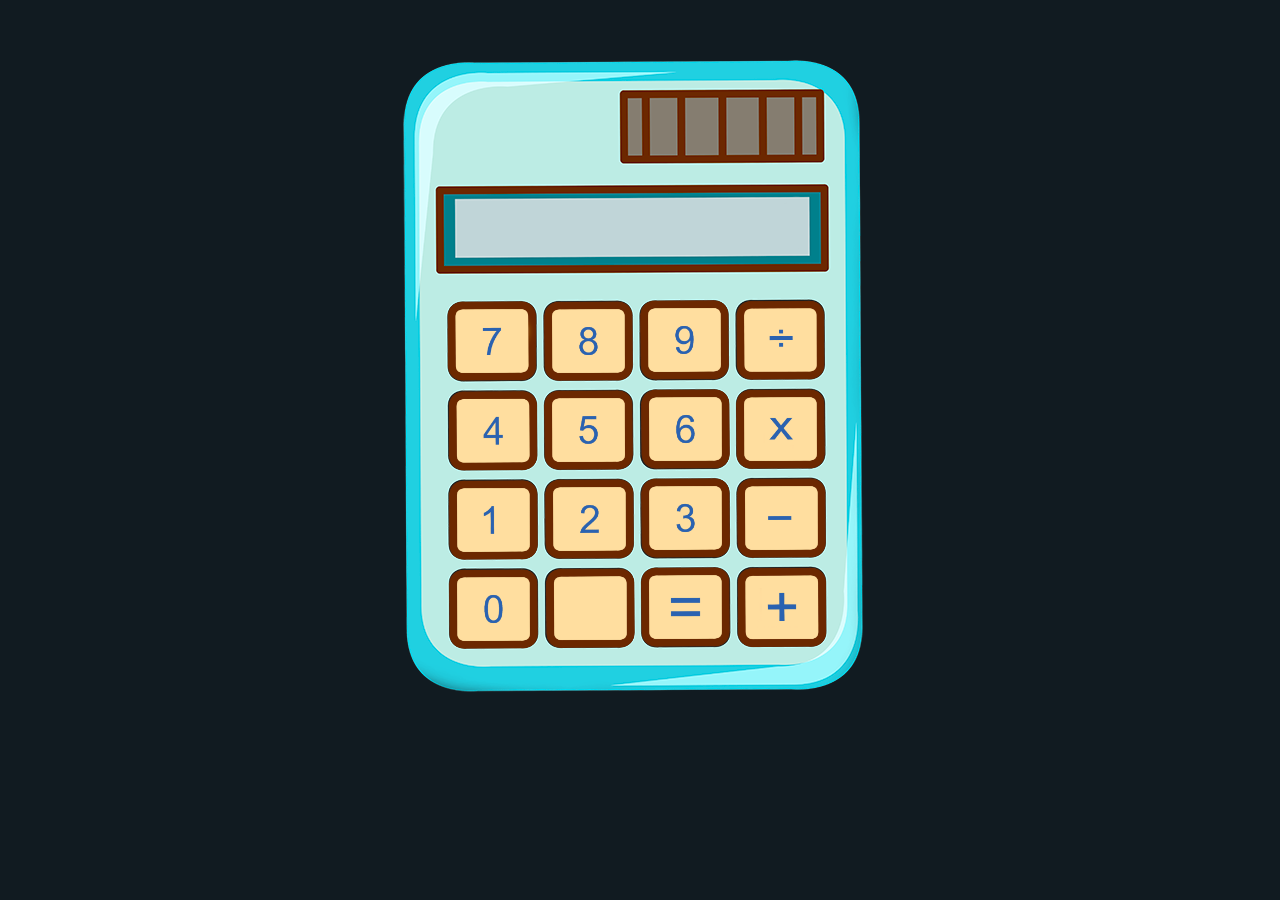
<file: index.html>
<!DOCTYPE html>
<html lang="pt-br">
<head>
    <meta charset="UTF-8">
    <meta name="viewport" content="width=device-width, initial-scale=1.0">
    <link rel="stylesheet" type="text/css" href="animacoes.css">

    <link rel="preconnect" href="https://fonts.googleapis.com">
    <link rel="preconnect" href="https://fonts.gstatic.com" crossorigin>
    <link href="https://fonts.googleapis.com/css2?family=Workbench:BLED,SCAN@56,25&display=swap" rel="stylesheet"> 
     
    <script src="programacao.js" defer></script>
    <title>Calculadora</title>

</head>
<body bgcolor="#111b21">

<div class="container">
    <img src="capa.png" alt="Imagem de Fundo" class="imagem-fundo">
    <div class="digitos-sobre-imagem">
        <table>
            <tr> <!-- Linha 1 da Tabela -->
                <td style="position: relative; left: 5px; top: 4px;"><img id="digito_7" name="digito_7" class="digitos" src="digito7.png" style="width: 93px !important;" onclick="CliqueNumero('digito_7')" onmouseover="aumentarImgDigitos('digito_7')" onmouseout="reduzirImgDigito('digito_7')"></td>
                <td style="position: absolute; left: 103px; top: 6px;"><img id="digito_8" name="digito_8" class="digitos" src="digito8.png" style="width: 93px !important;" onclick="CliqueNumero('digito_8')" onmouseover="aumentarImgDigitos('digito_8')" onmouseout="reduzirImgDigito('digito_8')"></td> <!-- Table Data (Dados de cada linha) -->
                <td style="position: absolute; left: 199px; top: 5px;"><img id="digito_9" name="digito_9" class="digitos" src="digito9.png" style="width: 93px !important;" onclick="CliqueNumero('digito_9')" onmouseover="aumentarImgDigitos('digito_9')" onmouseout="reduzirImgDigito('digito_9')"></td>
                <td style="position: absolute; left: 293px; top: 4px;"><img id="digito_divisao" name="digito_/" class="digitos" src="digitodivisao.png" style="width: 96px !important;" onclick="Operacoes('digito_divisao')" onmouseover="aumentarImgDigitos('digito_divisao')" onmouseout="reduzirImgDigito('digito_divisao')"></td>
                <td style="position: relative; right: 70px; bottom: 107px;"> <font color="#336699" id="OutPut" class="OutPut" size="7"></td> <!-- Aqui é onde vai sair o resultado dos números -->
            </tr>
            <tr> <!-- Linha 2 da Tabela -->
                <td style="position: relative; left: 6px; top: 6.5px"><img id="digito_4" name="digito_4" class="digitos" src="digito4.png" style="width: 93px !important;" onclick="CliqueNumero('digito_4')" onmouseover="aumentarImgDigitos('digito_4')" onmouseout="reduzirImgDigito('digito_4')"></td>
                <td style="position: absolute; left: 103.2px; top: 95px;"><img id="digito_5" name="digito_5" class="digitos" src="digito5.png" style="width: 93px !important;" onclick="CliqueNumero('digito_5')" onmouseover="aumentarImgDigitos('digito_5')" onmouseout="reduzirImgDigito('digito_5')"></td> <!-- Table Data (Dados de cada linha) -->
                <td style="position: absolute; left: 199.5px; top: 94px;"><img id="digito_6" name="digito_6" class="digitos" src="digito6.png" style="width: 93px !important;" onclick="CliqueNumero('digito_6')" onmouseover="aumentarImgDigitos('digito_6')" onmouseout="reduzirImgDigito('digito_6')"></td>
                <td style="position: absolute; left: 295px; top: 94px;"><img id="digito_multiplicacao" name="digito_X" class="digitos" src="digitomultiplicacao.png" style="width: 93px !important;" onclick="Operacoes('digito_multiplicacao')" onmouseover="aumentarImgDigitos('digito_multiplicacao')" onmouseout="reduzirImgDigito('digito_multiplicacao')"></td>
            </tr>
            <tr> <!-- Linha 3 da Tabela -->
                <td style="position: relative; left: 6px; bottom: -6.6px;"><img id="digito_1" name="digito_1" class="digitos" src="digito1.png" style="width: 93px !important;" onclick="CliqueNumero('digito_1')" onmouseover="aumentarImgDigitos('digito_1')" onmouseout="reduzirImgDigito('digito_1')"></td>
                <td style="position: absolute; left: 104px; bottom: 84px;"><img id="digito_2" name="digito_2" class="digitos" src="digito2.png" style="width: 93px !important;" onclick="CliqueNumero('digito_2')" onmouseover="aumentarImgDigitos('digito_2')" onmouseout="reduzirImgDigito('digito_2')"></td> <!-- Table Data (Dados de cada linha) -->
                <td style="position: absolute; left: 200px; bottom: 85px"><img id="digito_3" name="digito_3" class="digitos" src="digito3.png" style="width: 93px !important;" onclick="CliqueNumero('digito_3')" onmouseover="aumentarImgDigitos('digito_3')" onmouseout="reduzirImgDigito('digito_3')"></td>
                <td style="position: absolute; left: 296px; bottom: 85px;"><img id="digito_menos" name="digito_-" class="digitos" src="digitomenos.png" style="width: 93px !important;" onclick="Operacoes('digito_menos')" onmouseover="aumentarImgDigitos('digito_menos')" onmouseout="reduzirImgDigito('digito_menos')"></td>
            </tr>
            <tr> <!-- Linha 4 da Tabela -->
                <td style="position: relative; left: 6px; bottom: -8px;"><img id="digito_0" name="digito_0" class="digitos" src="digito0.png" style="width: 93px !important;" onclick="CliqueNumero('digito_0')" onmouseover="aumentarImgDigitos('digito_0')" onmouseout="reduzirImgDigito('digito_0')"></td>
                <td style="position: absolute; left: 104.5px; bottom: -4.8px;"><img id="digito_Vazio" name="digitoVazio" class="digitos" src="digitovazio.png" style="width: 93px !important;" onclick="LimparDigitos()" onmouseover="aumentarImgDigitos('digito_Vazio')" onmouseout="reduzirImgDigito('digito_Vazio')"></td>
                <td style="position: absolute; left: 200px; bottom: -4px;"><img id="digito_igual" name="digito_=" class="digitos" src="digitoigual.png" style="width: 93px !important;" onclick="ResultadoOperacao()" onmouseover="aumentarImgDigitos('digito_igual')" onmouseout="reduzirImgDigito('digito_igual')"></td>
                <td style="position: absolute; left: 296px; bottom: -4px;"><img id="digito_mais" name="digito_+" class="digitos" src="digitomais.png" style="width: 93px !important;" onclick="Operacoes('digito_mais')" onmouseover="aumentarImgDigitos('digito_mais')" onmouseout="reduzirImgDigito('digito_mais')"></td>
            </tr>
        </table>
    </div>
</div>

</body>
</html>
</file>
<file: animacoes.css>
#digito_0 {
    width: 100px;
    transition: transform 0.3s ease;
    cursor: pointer;
    transition: 0.3s;
}
#digito_0:hover {
    filter: brightness(75%);
    transition: 0.3s;
}
#digito_1 {
    width: 100px;
    transition: transform 0.3s ease;
    cursor: pointer;
    transition: 0.3s;
}
#digito_1:hover {
    filter: brightness(75%);
    transition: 0.3s;
}
#digito_2 {
    width: 100px;
    transition: transform 0.3s ease;
    cursor: pointer;
    transition: 0.3s;
}
#digito_2:hover {
    filter: brightness(75%);
    transition: 0.3s;
}
#digito_3 {
    width: 100px;
    transition: transform 0.3s ease;
    cursor: pointer;
    transition: 0.3s;
}
#digito_3:hover {
    filter: brightness(75%);
    transition: 0.3s;
}
#digito_4 {
    width: 100px;
    transition: transform 0.3s ease;
    cursor: pointer;
    transition: 0.3s;
}
#digito_4:hover {
    filter: brightness(75%);
    transition: 0.3s;
}
#digito_5 {
    width: 100px;
    transition: transform 0.3s ease;
    cursor: pointer;
    transition: 0.3s;
}
#digito_5:hover {
    filter: brightness(75%);
    transition: 0.3s;
}
#digito_6 {
    width: 100px;
    transition: transform 0.3s ease;
    cursor: pointer;
    transition: 0.3s;
}
#digito_6:hover {
    filter: brightness(75%);
    transition: 0.3s;
}
#digito_7 {
    width: 100px;
    transition: transform 0.3s ease;
    cursor: pointer;
    transition: 0.3s;
}
#digito_7:hover {
    filter: brightness(75%);
    transition: 0.3s;
}
#digito_8 {
    width: 100px;
    transition: transform 0.3s ease;
    cursor: pointer;
    transition: 0.3s;
}
#digito_8:hover {
    filter: brightness(75%);
    transition: 0.3s;
}
#digito_9 {
    width: 100px;
    transition: transform 0.3s ease;
    cursor: pointer;
    transition: 0.3s;
}
#digito_9:hover {
    filter: brightness(75%);
    transition: 0.3s;
}
#digito_mais {
    width: 100px;
    transition: transform 0.3s ease;
    cursor: pointer;
    transition: 0.3s;
}
#digito_mais:hover {
    filter: brightness(75%);
    transition: 0.3s;
}
#digito_menos {
    width: 100px;
    transition: transform 0.3s ease;
    cursor: pointer;
    transition: 0.3s;
}
#digito_menos:hover {
    filter: brightness(75%);
    transition: 0.3s;
}
#digito_igual {
    width: 100px;
    transition: transform 0.3s ease;
    cursor: pointer;
    transition: 0.3s;
}
#digito_igual:hover {
    filter: brightness(75%);
    transition: 0.3s;
}
#digito_multiplicacao {
    width: 100px;
    transition: transform 0.3s ease;
    cursor: pointer;
    transition: 0.3s;
}
#digito_multiplicacao:hover {
    filter: brightness(75%);
    transition: 0.3s;
}
#digito_divisao {
    width: 100px;
    transition: transform 0.3s ease;
    cursor: pointer;
    transition: 0.3s;
}
#digito_divisao:hover {
    filter: brightness(75%);
    transition: 0.3s;
}
#digito_Vazio {
    width: 100px;
    transition: transform 0.3s ease;
    cursor: pointer;
    transition: 0.3s;
}
#digito_Vazio:hover {
    filter: brightness(75%);
    transition: 0.3s;
}

.container { /* Criando uma classe container para colocar em um <div> depois */
    position: relative; /* Garante que elementos posicionados fiquem relativos dentro do container */
    width: 100%; /* Ocupar toda a largura disponível do container */
    max-width: 600px; /* Defina o tamanho máximo da tabela */
    margin: 0 auto; /* Centraliza a tabela na página */
}

.imagem-fundo { /* Classe para imagem de fundo */
    width: 100%; /* Ocupar toda a largura do .container */
    height: auto; /* Para manter a proporção da imagem */
}

.digitos-sobre-imagem {
    position: absolute; /* permite posicionar dentro do .container */
    top: 285px;
    left: 98px;
}
.digitos {
    width: 95px !important;
}

table {
    width: 100%;
}
@keyframes fade {
    0% {
        opacity: 0;
    }
    50% {
        opacity: 1;
    }
    100% {
        opacity: 0;
    }
}

font {
    animation: fade 1.6s infinite;
}
body {
    font-family: 'Workbench', sans-serif;
}


@-moz-document url-prefix() {
    #digito_1 {
        position: relative;
        bottom: 3px;
    }
    #digito_2 {
        position: relative;
        bottom: 5px;
    }
    #digito_3 {
        position: relative;
        bottom: 5px;
    }
    #digito_menos {
        position: relative;
        bottom: 5px;
    }


    #digito_0 {
        position: relative;
        bottom: 6px;
    }
    #digito_Vazio {
        position: relative;
        bottom: 5px;
    }
    #digito_igual {
        position: relative;
        bottom: 5px;
    }
    #digito_mais {
        position: relative;
        bottom: 5px;
    }


    #digito_4 {
        position: relative;
        bottom: 2px;
    }
}

@media only screen and (max-width: 600px) {
    body {
        touch-action: none;
    }
    .digitos-sobre-imagem {
        position: absolute;
        left: 48px;
        top: 268px;
        touch-action: none;
    }

    div img {
        scale: 84%;
    }
    .imagem-fundo {
        scale: 110%;
        position: fixed;
        top: 80px;
    }
    #digito_7 {
        scale: 83%;
    }
    #digito_8 {
        position: relative;
        right: 17px;
        bottom: 1px;
    }
    #digito_9 {
        position: relative;
        right: 34px;
    }
    #digito_divisao {
        position: relative;
        right: 52px;
    }
    #digito_4 {
        position: relative;
        bottom: 15px;
    }
    #digito_5 {
        position: relative;
        bottom: 15px;
        right: 17px;
    }
    #digito_6 {
        position: relative;
        bottom: 15px;
        right: 35px;
    }
    #digito_multiplicacao {
        position: relative;
        bottom: 15px;
        right: 51px;
    }
    #digito_1 {
        position: relative;
        bottom: 31px;
    }
    #digito_2 {
        position: relative;
        bottom: 30px;
        right: 17px;
    }
    #digito_3 {
        position: relative;
        bottom: 30px;
        right: 35px;
    }
    #digito_menos {
        position: relative;
        bottom: 30px;
        right: 52px;
    }
    #digito_0 {
        position: relative;
        bottom: 48px;
    }
    #digito_Vazio {
        position: relative;
        bottom: 47px;
        right: 17px;
    }
    #digito_igual {
        position: relative;
        bottom: 47px;
        right: 34px;
    }
    #digito_mais {
        position: relative;
        bottom: 47px;
        right: 52px;
    }
    #OutPut {
        position: relative;
        top: 21px;
        font-size: x-large;
    }

}
</file>
